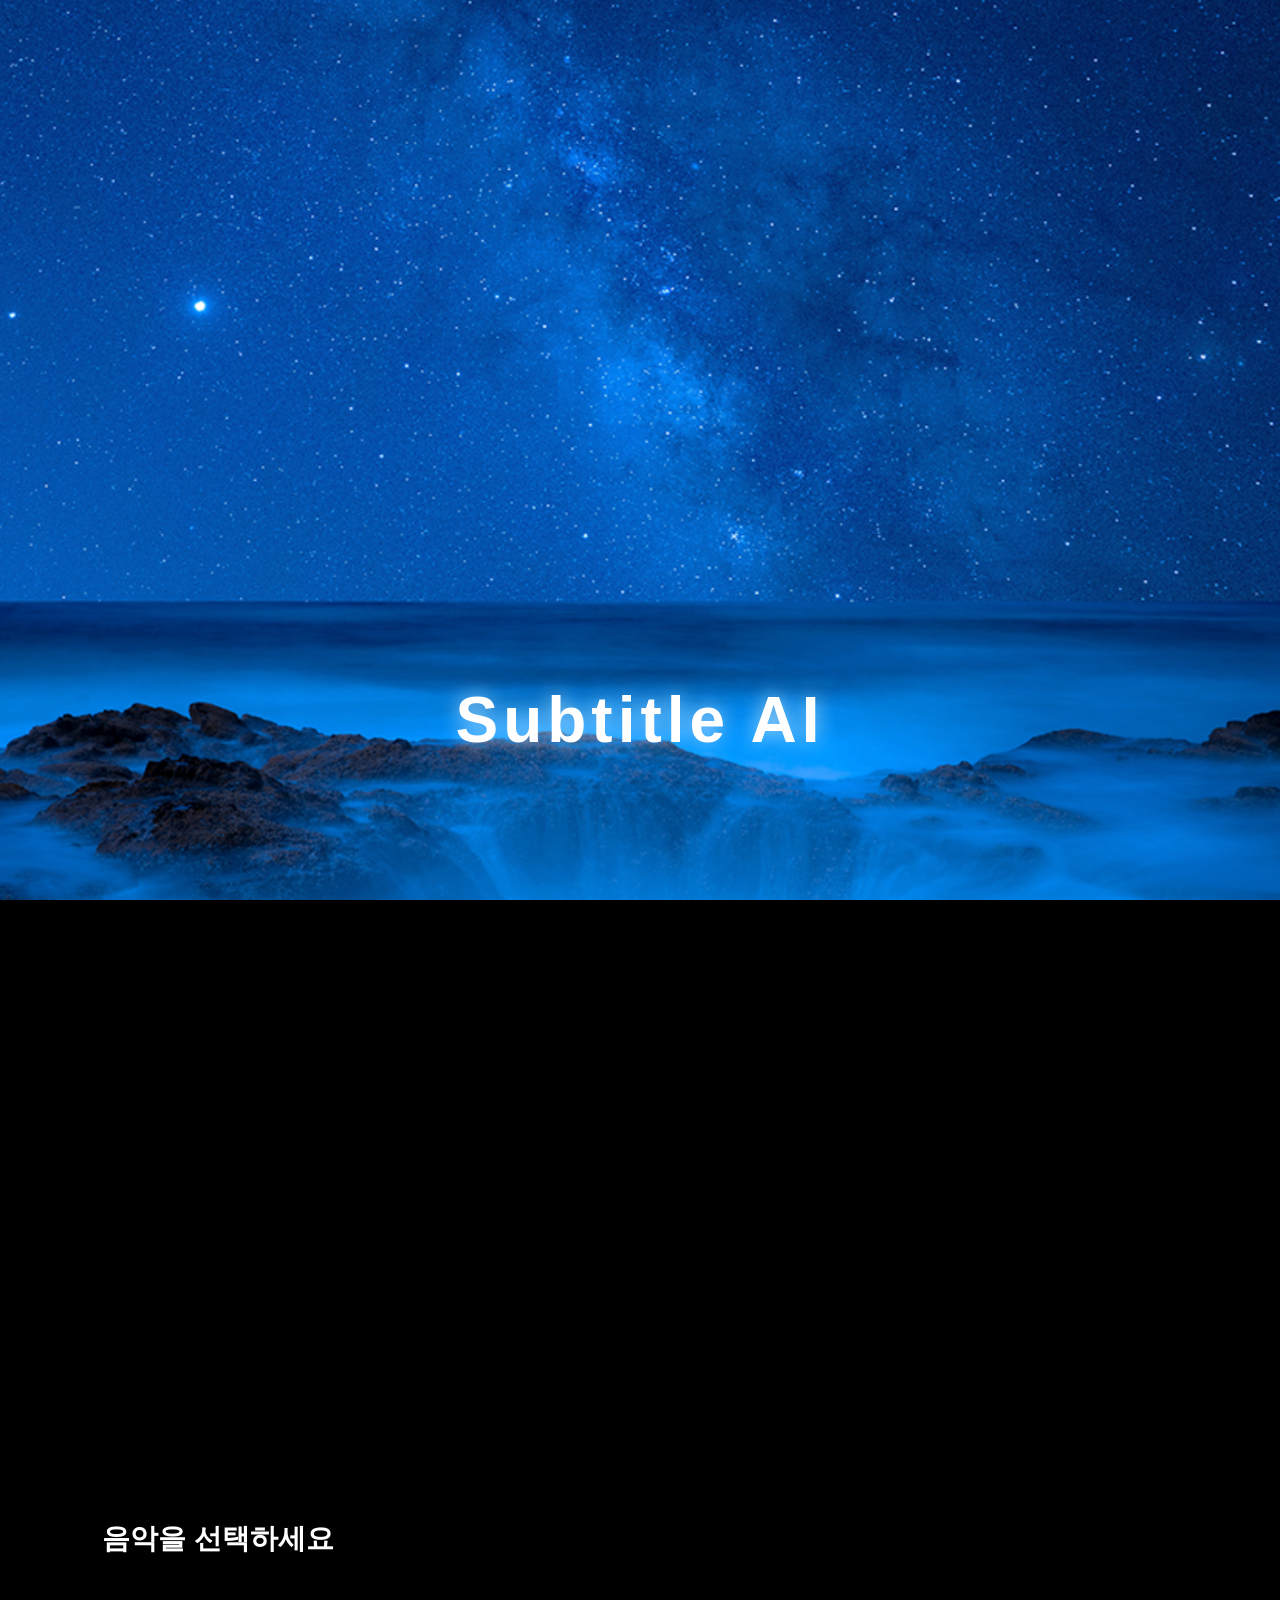
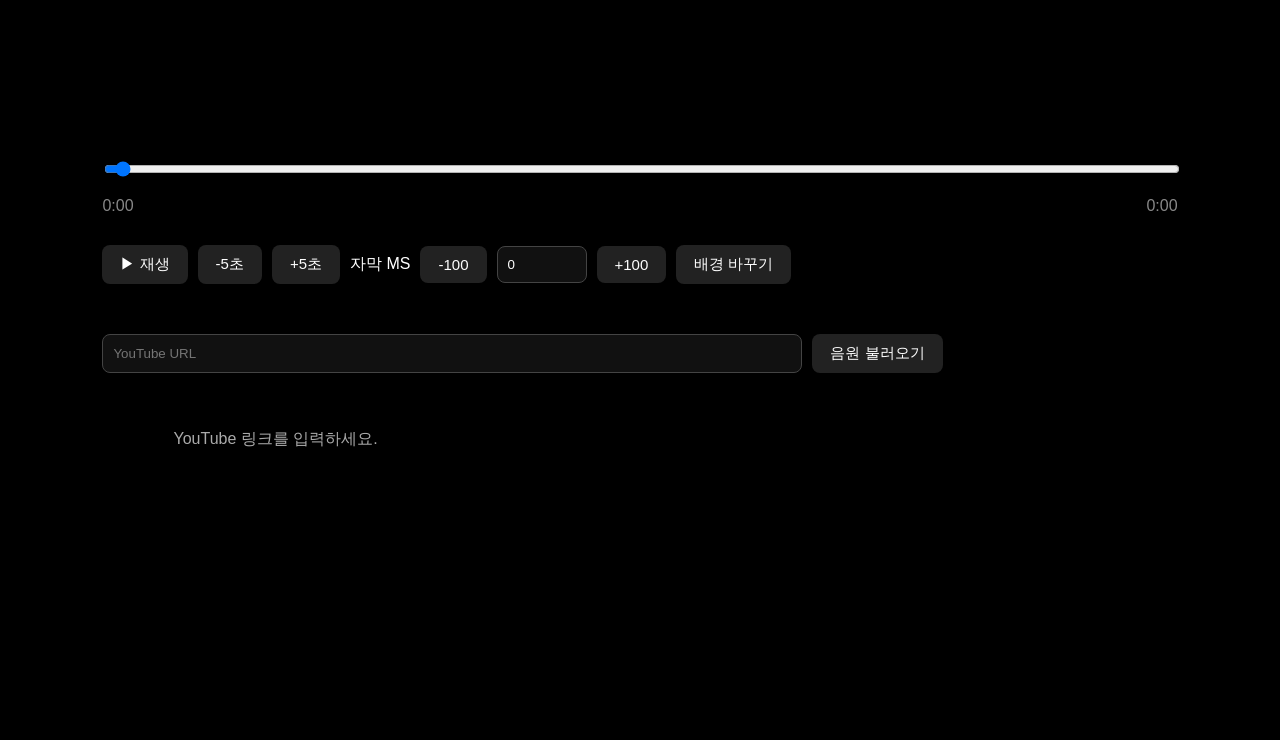
<file: templates/subtitle/index.html>
<!DOCTYPE html>
<html lang="ko">

    <head>

        <meta charset="UTF-8">

        <meta
                name="viewport"
                content="width=device-width, initial-scale=1.0"
        >

        <title>Subtitle AI</title>


        <style>

            * {
                box-sizing: border-box;
            }


            html {
                scroll-behavior: smooth;
            }


            body {
                margin: 0;

                background: #000;

                color: white;

                font-family: Arial, sans-serif;
            }


            /* =================================
               HERO
            ================================= */

            .hero {

                min-height: 160vh;

                background-image:
                        url("/static/bgimg/space5.jpg");

                background-size: cover;

                background-position: center center;

                background-attachment: fixed;

                display: flex;

                justify-content: center;

                align-items: center;

                position: relative;

                overflow: hidden;
            }


            /* 동영상 배경 */

            #heroVideo {

                position: absolute;

                top: 0;
                left: 0;

                width: 100%;
                height: 100%;

                object-fit: cover;

                display: none;

                z-index: 0;
            }


            /* 제목 */

            .title {

                position: relative;

                z-index: 1;

                font-size:
                        clamp(30px, 5vw, 70px);

                font-weight: 800;

                letter-spacing: 5px;

                text-align: center;

                text-shadow:
                        0 0 20px
                        rgba(255,255,255,0.7);

                max-width: 90%;

                line-height: 1.25;

                white-space: normal;

                word-break: keep-all;

                overflow-wrap: break-word;
            }


            /* =================================
               PLAYER
            ================================= */

            .player {

                min-height: 100vh;

                padding: 80px 8%;

                background:
                        rgba(0,0,0,0.95);
            }


            .song-title {

                font-size: 28px;

                font-weight: bold;

                margin-bottom: 40px;
            }


            .subtitle {

                min-height: 120px;

                display: flex;

                justify-content: center;

                align-items: center;

                text-align: center;

                font-size: 34px;

                font-weight: bold;

                line-height: 1.4;

                text-shadow:
                        0 0 15px black;

                padding: 20px;
            }


            /* =================================
               TIMELINE
            ================================= */

            .timeline {

                margin-top: 30px;
            }


            #progress {

                width: 100%;
            }


            .time {

                display: flex;

                justify-content: space-between;

                color: #888;

                margin-top: 5px;
            }


            /* =================================
               CONTROLS
            ================================= */

            .controls {

                display: flex;

                align-items: center;

                gap: 10px;

                flex-wrap: wrap;

                margin-top: 30px;
            }


            button {

                border: none;

                border-radius: 8px;

                padding: 10px 18px;

                background: #222;

                color: white;

                cursor: pointer;

                font-size: 15px;
            }


            button:hover {

                background: #444;
            }


            input {

                padding: 10px;

                border-radius: 8px;

                border: 1px solid #444;

                background: #111;

                color: white;
            }


            /* =================================
               YOUTUBE
            ================================= */

            .youtube {

                margin-top: 50px;

                display: flex;

                gap: 10px;

                flex-wrap: wrap;
            }


            #url {

                width: min(700px, 100%);
            }


            /* =================================
               STATUS
            ================================= */

            .status {

                margin-top: 20px;

                color: #aaa;

                white-space: pre-wrap;
            }


            audio {

                width: 100%;

                margin-top: 30px;
            }

        </style>

    </head>


    <body>


        <!-- =================================
             HERO
        ================================= -->

        <section class="hero">


            <video
                    id="heroVideo"
                    muted
                    loop
                    playsinline>
            </video>


            <div
                    class="title"
                    id="heroSubtitle">

                Subtitle AI

            </div>


        </section>



        <!-- =================================
             PLAYER
        ================================= -->

        <section class="player">


            <div
                    class="song-title"
                    id="songTitle">

                음악을 선택하세요

            </div>


            <div
                    class="subtitle"
                    id="subtitle">
            </div>



            <!-- 타임라인 -->

            <div class="timeline">


                <input
                        type="range"
                        id="progress"
                        min="0"
                        max="100"
                        value="0"
                >


                <div class="time">

            <span id="current">
                0:00
            </span>


                    <span id="duration">
                0:00
            </span>

                </div>


            </div>



            <!-- 컨트롤 -->

            <div class="controls">


                <button id="play">
                    ▶ 재생
                </button>


                <button id="back">
                    -5초
                </button>


                <button id="forward">
                    +5초
                </button>


                <span>
            자막 MS
        </span>


                <button id="minus">
                    -100
                </button>


                <input
                        id="offset"
                        type="number"
                        value="0"
                        step="10"
                        style="width:90px"
                >


                <button id="plus">
                    +100
                </button>


                <button id="bkbt">
                    배경 바꾸기
                </button>


            </div>



            <!-- YouTube -->

            <div class="youtube">


                <input
                        id="url"
                        type="text"
                        placeholder="YouTube URL"
                >


                <button id="analyze">
                    음원 불러오기
                </button>


            </div>



            <!-- 상태 -->

            <div
                    class="status"
                    id="status">

                YouTube 링크를 입력하세요.

            </div>


            <audio id="audio"></audio>


        </section>



        <script>


            /* =========================================
               AUDIO
            ========================================= */

            const audio =
                document.querySelector("#audio");


            audio.addEventListener(
                "ended",
                () => {

                    audio.currentTime = 0;

                    audio.play();

                }
            );



            /* =========================================
               BACKGROUND
            ========================================= */

            let number = 1;


            const bkbt =
                document.querySelector("#bkbt");


            const hero =
                document.querySelector(".hero");


            const heroVideo =
                document.querySelector("#heroVideo");



            bkbt.addEventListener(
                "click",
                () => {


                    /* 다음 번호 */

                    number++;


                    if (number > 5) {

                        number = 1;

                    }



                    /* =================================
                       4 = VIDEO
                    ================================= */

                    if (number === 4) {


                        console.log(
                            "MP4 배경으로 변경"
                        );


                        /* 기존 JPG 제거 */

                        hero.style.backgroundImage =
                            "none";



                        /* 영상 완전 초기화 */

                        heroVideo.pause();

                        heroVideo.removeAttribute(
                            "src"
                        );

                        heroVideo.load();



                        /* 영상 설정 */

                        heroVideo.muted =
                            true;

                        heroVideo.loop =
                            true;

                        heroVideo.playsInline =
                            true;



                        /* H.264 변환된 영상 */

                        heroVideo.src =
                            "/static/bgimg/space4_web.mp4";



                        /* 화면에 표시 */

                        heroVideo.style.display =
                            "block";



                        /* 로드 */

                        heroVideo.load();



                        /* 영상 데이터 로드 */

                        heroVideo.onloadeddata =
                            () => {


                                console.log(
                                    "space4_web.mp4 로드 성공"
                                );


                                heroVideo.currentTime =
                                    0;



                                heroVideo
                                    .play()
                                    .then(
                                        () => {


                                            console.log(
                                                "영상 재생 성공"
                                            );


                                            console.log(
                                                "paused:",
                                                heroVideo.paused
                                            );


                                            console.log(
                                                "width:",
                                                heroVideo.videoWidth
                                            );


                                            console.log(
                                                "height:",
                                                heroVideo.videoHeight
                                            );


                                        }
                                    )
                                    .catch(
                                        error => {


                                            console.error(
                                                "영상 재생 실패:",
                                                error
                                            );


                                        }
                                    );

                            };



                        /* 영상 오류 */

                        heroVideo.onerror =
                            () => {


                                console.error(
                                    "VIDEO ERROR:",
                                    heroVideo.error
                                );


                            };


                    }


                    /* =================================
                       1,2,3,5 = JPG
                    ================================= */

                    else {


                        console.log(
                            "JPG 배경으로 변경:",
                            number
                        );



                        /* 영상 정지 */

                        heroVideo.pause();



                        /* 영상 제거 */

                        heroVideo.removeAttribute(
                            "src"
                        );


                        heroVideo.load();



                        /* 영상 숨기기 */

                        heroVideo.style.display =
                            "none";



                        /* JPG 이름 */

                        const background =
                            `space${number}.jpg`;



                        /* JPG 적용 */

                        hero.style.backgroundImage =
                            `url("/static/bgimg/${background}")`;


                    }



                    console.log(
                        "현재 배경 번호:",
                        number
                    );


                }
            );



            /* =========================================
               ELEMENTS
            ========================================= */

            const subtitle =
                document.getElementById(
                    "subtitle"
                );


            const heroSubtitle =
                document.getElementById(
                    "heroSubtitle"
                );


            const progress =
                document.getElementById(
                    "progress"
                );


            const current =
                document.getElementById(
                    "current"
                );


            const duration =
                document.getElementById(
                    "duration"
                );


            const offset =
                document.getElementById(
                    "offset"
                );


            const status =
                document.getElementById(
                    "status"
                );


            const songTitle =
                document.getElementById(
                    "songTitle"
                );



            let subtitles = [];



            /* =========================================
               YOUTUBE
            ========================================= */

            document
                .getElementById("analyze")
                .addEventListener(
                    "click",
                    async () => {


                        const url =
                            document
                                .getElementById("url")
                                .value
                                .trim();



                        if (!url) {

                            status.textContent =
                                "YouTube URL을 입력하세요.";

                            return;

                        }



                        status.textContent =
                            "🎵 음원 다운로드 중...";


                        heroSubtitle.textContent =
                            "분석 중...";


                        subtitle.textContent =
                            "";



                        try {


                            const response =
                                await fetch("http://192.168.0.5:5000/youtube", {
                                    method: "POST",

                                    headers: {
                                        "Content-Type": "application/json"
                                    },

                                    body: JSON.stringify({
                                        url: url
                                    })
                                }
                            );


                            const data =
                                await response.json();



                            if (!response.ok) {

                                throw new Error(
                                    data.error ||
                                    "서버 오류"
                                );

                            }



                            /* 제목 */

                            songTitle.textContent =
                                data.title;


                            document.title =
                                data.title +
                                " - Subtitle AI";



                            /* 자막 */

                            subtitles =
                                data.subtitles ||
                                [];



                            /* 음원 */

                            audio.src =
                                data.audio;


                            audio.load();



                            heroSubtitle.textContent =
                                "Subtitle AI";


                            subtitle.textContent =
                                "";


                            status.textContent =
                                "✅ 분석 완료";


                        }
                        catch (error) {


                            console.error(error);


                            heroSubtitle.textContent =
                                "Subtitle AI";


                            subtitle.textContent =
                                "";


                            status.textContent =
                                "❌ 오류: " +
                                error.message;


                        }


                    }
                );



            /* =========================================
               PLAY
            ========================================= */

            document
                .getElementById("play")
                .addEventListener(
                    "click",
                    () => {


                        if (!audio.src)
                            return;



                        if (audio.paused) {

                            audio.play();

                        }
                        else {

                            audio.pause();

                        }


                    }
                );



            audio.addEventListener(
                "play",
                () => {

                    document
                        .getElementById("play")
                        .textContent =
                        "⏸ 일시정지";

                }
            );



            audio.addEventListener(
                "pause",
                () => {

                    document
                        .getElementById("play")
                        .textContent =
                        "▶ 재생";

                }
            );



            /* =========================================
               AUDIO TIME
            ========================================= */

            audio.addEventListener(
                "loadedmetadata",
                () => {

                    duration.textContent =
                        formatTime(
                            audio.duration
                        );

                }
            );



            audio.addEventListener(
                "timeupdate",
                () => {


                    const time =
                        audio.currentTime;



                    if (audio.duration) {

                        progress.value =
                            (time / audio.duration) *
                            100;

                    }



                    current.textContent =
                        formatTime(time);



                    updateSubtitle(time);


                }
            );



            /* =========================================
               PROGRESS
            ========================================= */

            progress.addEventListener(
                "input",
                () => {


                    if (!audio.duration)
                        return;



                    audio.currentTime =
                        (progress.value / 100) *
                        audio.duration;


                }
            );



            /* =========================================
               BACK 5
            ========================================= */

            document
                .getElementById("back")
                .onclick =
                () => {


                    audio.currentTime =
                        Math.max(
                            0,
                            audio.currentTime - 5
                        );


                };



            /* =========================================
               FORWARD 5
            ========================================= */

            document
                .getElementById("forward")
                .onclick =
                () => {


                    audio.currentTime += 5;


                };



            /* =========================================
               OFFSET -
            ========================================= */

            document
                .getElementById("minus")
                .onclick =
                () => {


                    offset.value =
                        Number(offset.value) -
                        100;


                    updateSubtitle(
                        audio.currentTime
                    );


                };



            /* =========================================
               OFFSET +
            ========================================= */

            document
                .getElementById("plus")
                .onclick =
                () => {


                    offset.value =
                        Number(offset.value) +
                        100;


                    updateSubtitle(
                        audio.currentTime
                    );


                };



            offset.addEventListener(
                "input",
                () => {


                    updateSubtitle(
                        audio.currentTime
                    );


                }
            );



            /* =========================================
               SUBTITLE
            ========================================= */

            function updateSubtitle(time) {


                if (!subtitles.length) {


                    heroSubtitle.textContent =
                        "Subtitle AI";


                    subtitle.textContent =
                        "";


                    return;


                }



                const correction =
                    Number(offset.value) /
                    1000;



                const correctedTime =
                    time - correction;



                const currentSubtitle =
                    subtitles.find(
                        item =>

                            correctedTime >=
                            item.start &&

                            correctedTime <
                            item.end
                    );



                if (currentSubtitle) {


                    heroSubtitle.textContent =
                        currentSubtitle.text;


                    subtitle.textContent =
                        currentSubtitle.text;


                }
                else {


                    heroSubtitle.textContent =
                        "Subtitle AI";


                    subtitle.textContent =
                        "";


                }

            }



            /* =========================================
               FORMAT TIME
            ========================================= */

            function formatTime(seconds) {


                if (!Number.isFinite(seconds)) {

                    return "0:00";

                }



                const minutes =
                    Math.floor(
                        seconds / 60
                    );



                const secondsPart =
                    Math.floor(
                        seconds % 60
                    )
                        .toString()
                        .padStart(2, "0");



                return (
                    minutes +
                    ":" +
                    secondsPart
                );

            }


        </script>

    </body>

</html>
</file>
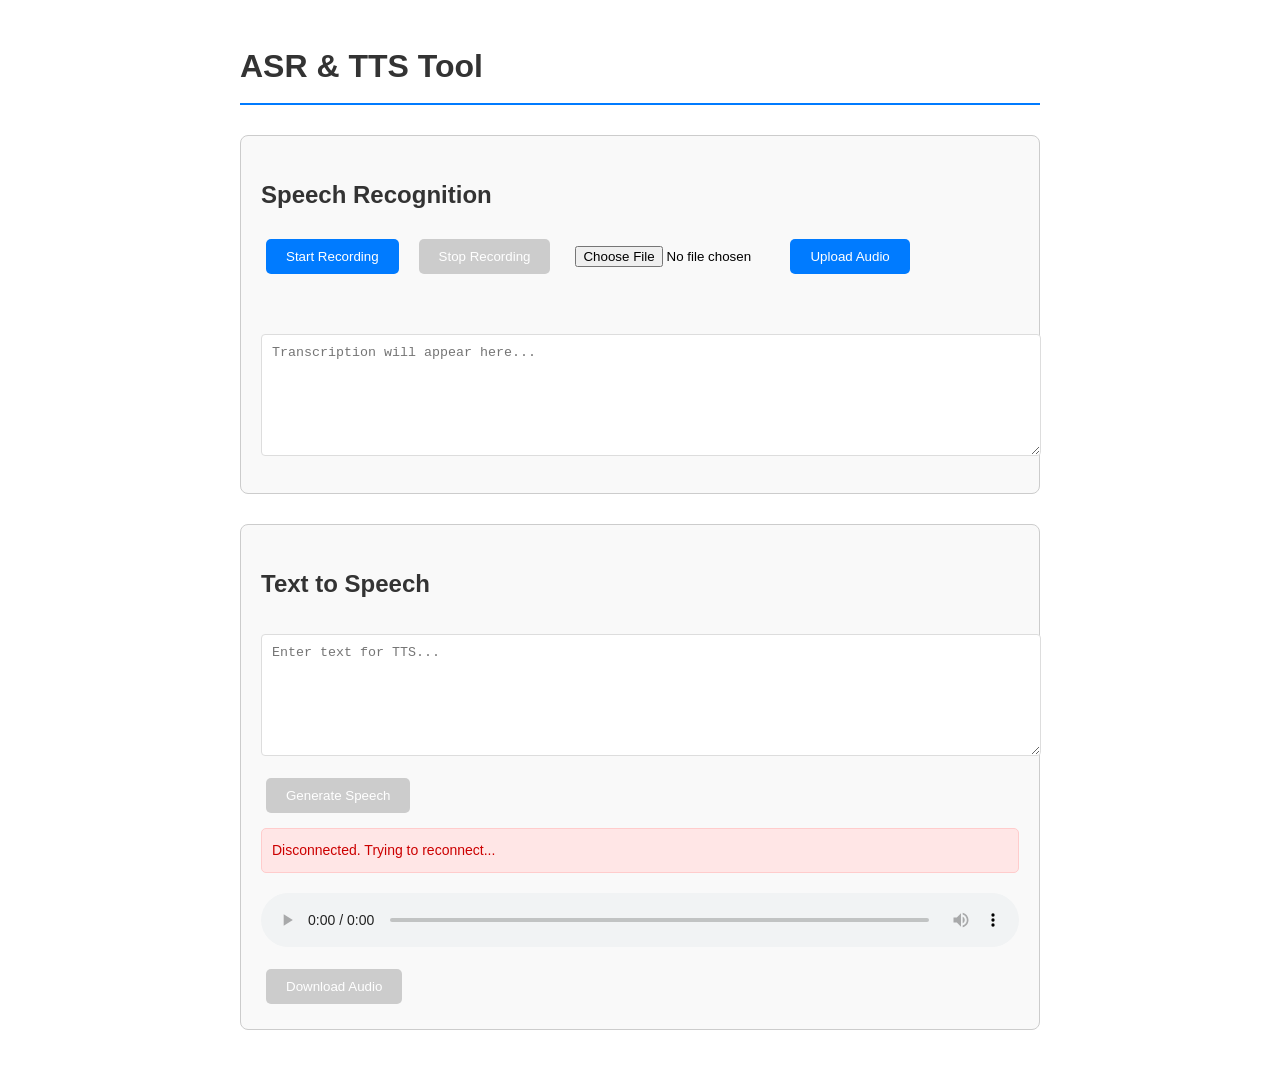
<file: templates/mioai/web_tool/index.html>
<!DOCTYPE html>
<html lang="en">

<head>
    <meta charset="UTF-8">
    <meta name="viewport" content="width=device-width, initial-scale=1.0">
    <title>ASR & TTS Tool</title>
    <style>
        body {
            font-family: Arial, sans-serif;
            max-width: 800px;
            margin: 0 auto;
            padding: 20px;
            line-height: 1.6;
        }

        .section {
            margin-bottom: 30px;
            padding: 20px;
            border: 1px solid #ccc;
            border-radius: 8px;
            background-color: #f9f9f9;
        }

        .controls {
            display: flex;
            gap: 20px;
            margin-bottom: 15px;
        }

        .record-controls,
        .upload-controls {
            display: flex;
            gap: 10px;
            align-items: center;
        }

        .file-input {
            max-width: 200px;
        }

        .button {
            padding: 10px 20px;
            margin: 5px;
            border: none;
            border-radius: 5px;
            background-color: #007bff;
            color: white;
            cursor: pointer;
            transition: background-color 0.3s;
        }

        .button:hover {
            background-color: #0056b3;
        }

        .button:disabled {
            background-color: #cccccc;
            cursor: not-allowed;
        }

        textarea {
            width: 100%;
            height: 100px;
            margin: 10px 0;
            padding: 10px;
            border: 1px solid #ddd;
            border-radius: 4px;
            resize: vertical;
        }

        .status {
            margin: 10px 0;
            padding: 10px;
            border-radius: 5px;
            font-size: 14px;
        }

        .error {
            background-color: #ffe6e6;
            border: 1px solid #ffcccc;
            color: #cc0000;
        }

        .success {
            background-color: #e6ffe6;
            border: 1px solid #ccffcc;
            color: #006600;
        }

        #audioPlayer {
            width: 100%;
            margin: 10px 0;
        }

        h1,
        h2 {
            color: #333;
        }

        h1 {
            border-bottom: 2px solid #007bff;
            padding-bottom: 10px;
            margin-bottom: 30px;
        }
    </style>
</head>

<body>
    <h1>ASR & TTS Tool</h1>

    <div class="section">
        <h2>Speech Recognition</h2>
        <div class="controls">
            <div class="record-controls">
                <button id="startRecording" class="button">Start Recording</button>
                <button id="stopRecording" class="button" disabled>Stop Recording</button>
            </div>
            <div class="upload-controls">
                <input type="file" id="audioFileInput" accept="audio/*"
                    title="Supported formats: WAV, MP3, M4A, OGG, etc. Files will be converted to 16kHz mono WAV."
                    class="file-input" />
                <button id="uploadAudio" class="button">Upload Audio</button>
            </div>
        </div>
        <div id="asrStatus" class="status"></div>
        <textarea id="transcription" placeholder="Transcription will appear here..." readonly></textarea>
    </div>

    <div class="section">
        <h2>Text to Speech</h2>
        <textarea id="ttsInput" placeholder="Enter text for TTS..."></textarea>
        <button id="generateSpeech" class="button">Generate Speech</button>
        <div id="ttsStatus" class="status"></div>
        <audio id="audioPlayer" controls></audio>
        <button id="downloadAudio" class="button" disabled>Download Audio</button>
    </div>

    <script src="recorder.js"></script>
    <script src="main.js"></script>
</body>

</html>
</file>
